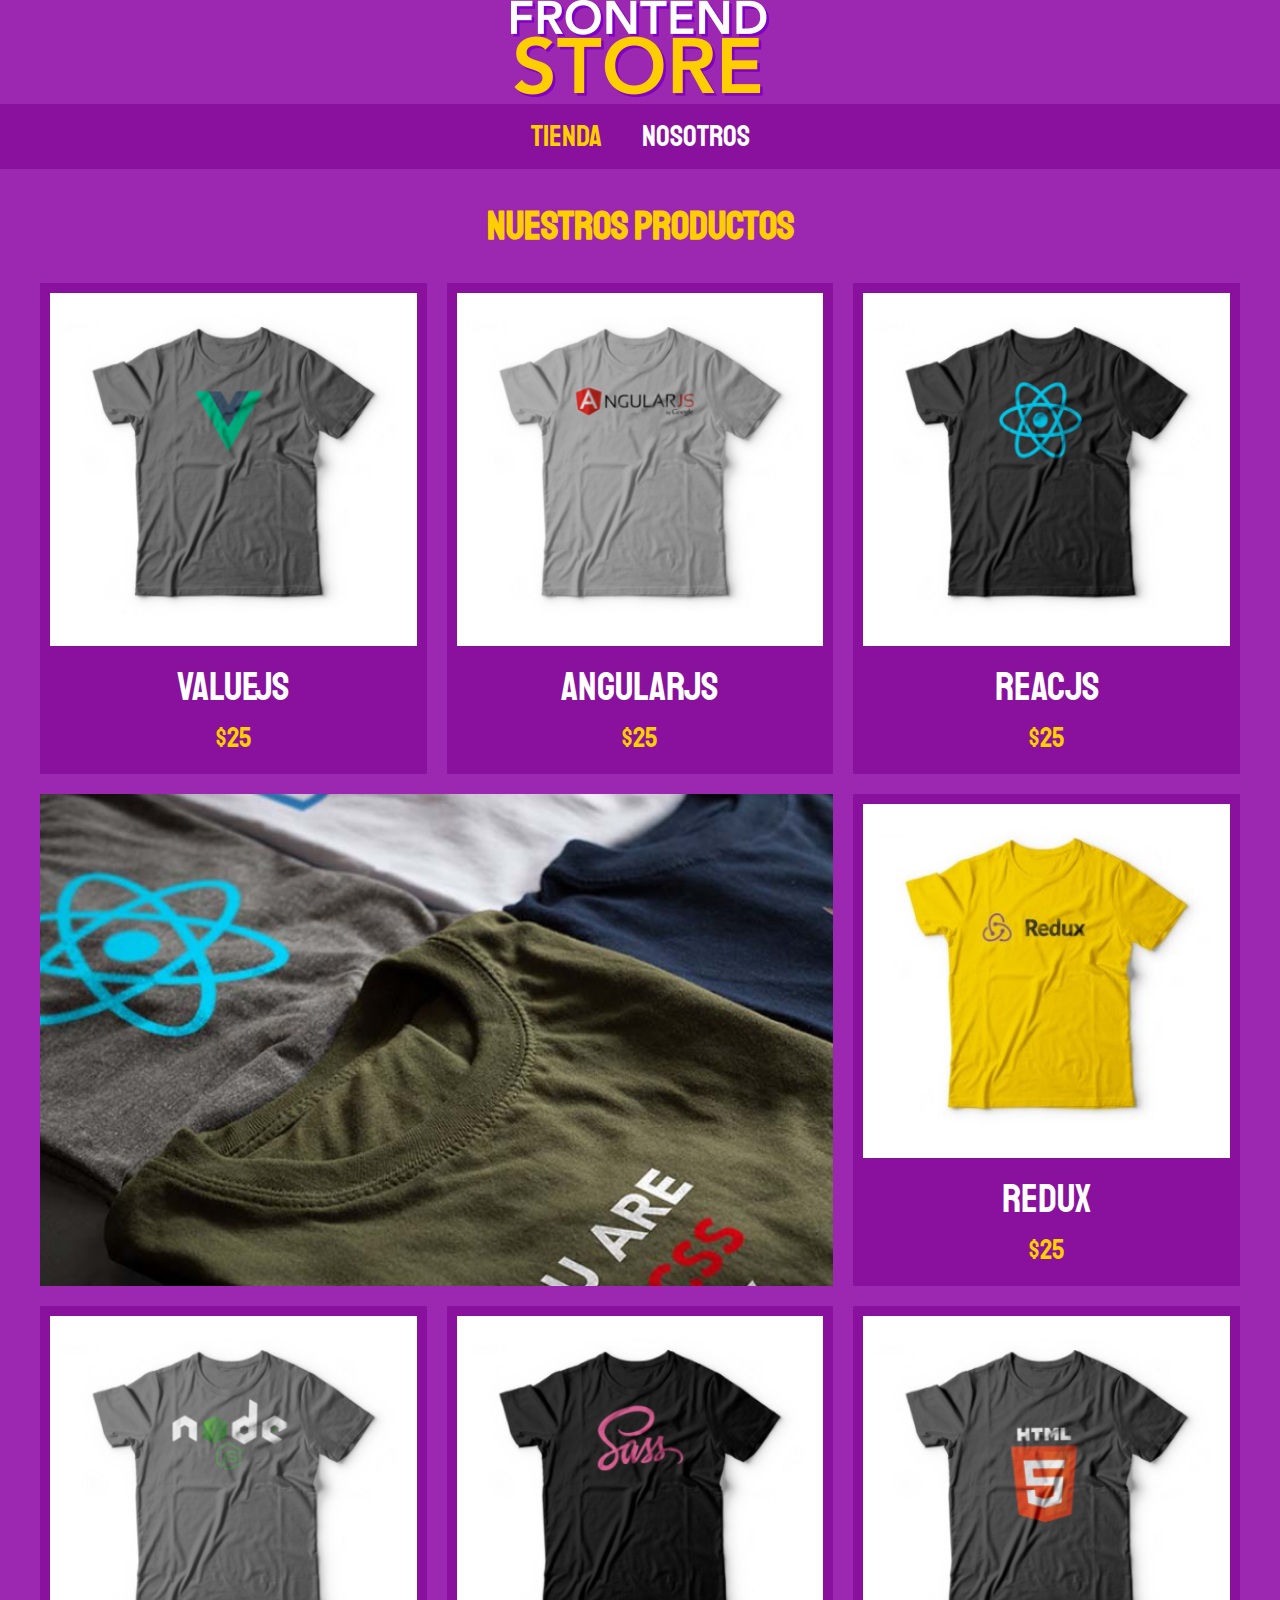
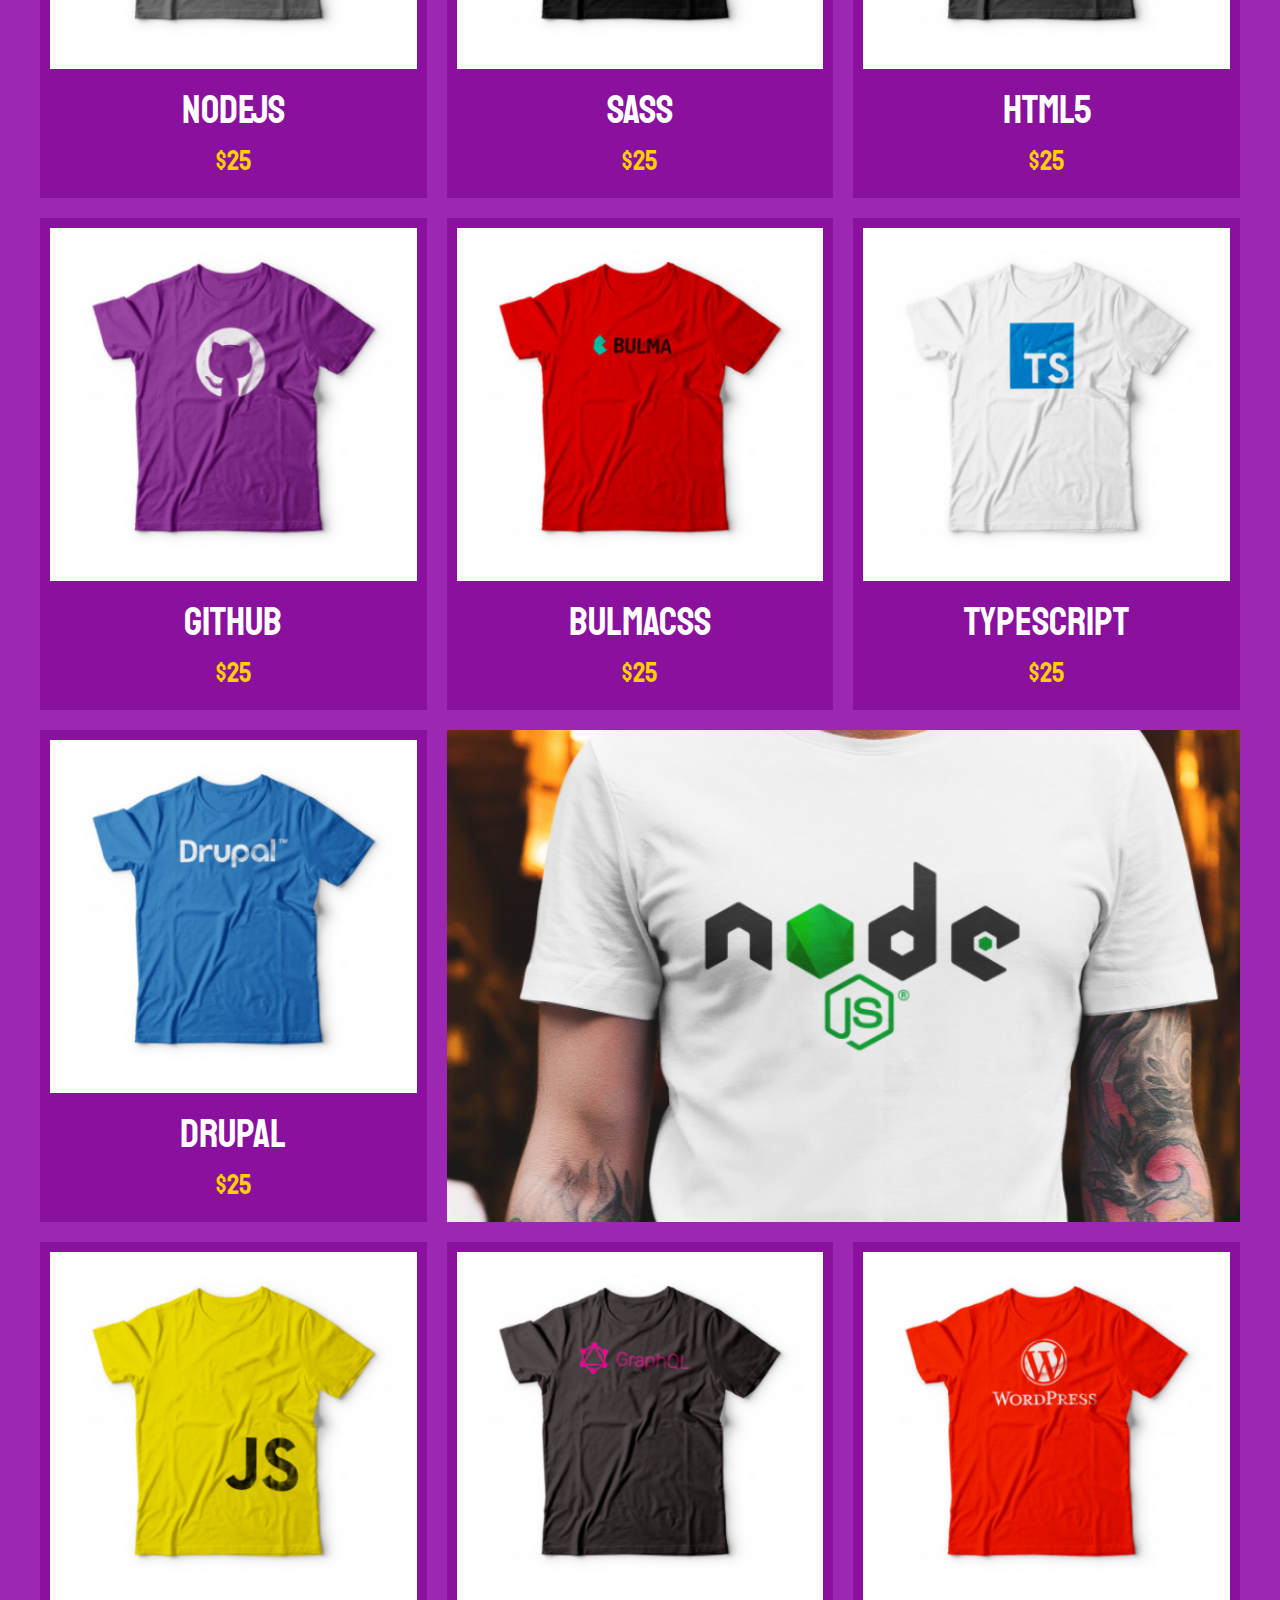
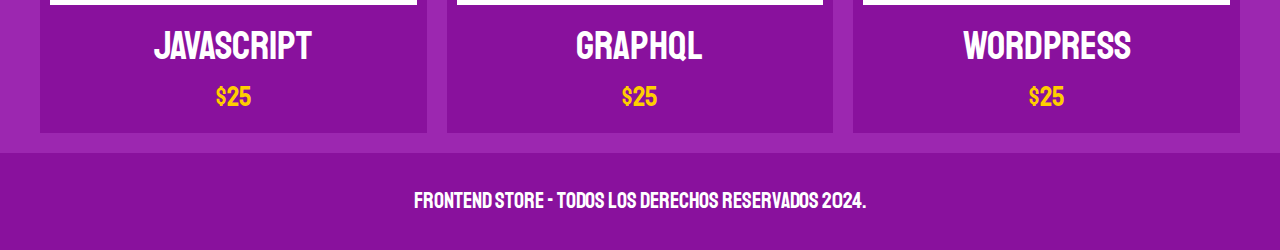
<file: index.html>
<!DOCTYPE html>
<html lang="en">
<head>
    <meta charset="UTF-8">
    <meta name="viewport" content="width=device-width, initial-scale=1.0">
    <title>FrontEnd Store</title>
    <link rel="stylesheet" href="css/normalize.css">
    <link href="https://fonts.googleapis.com/css2?family=Staatliches&display=swap" rel="stylesheet">
    <link rel="stylesheet" href="css/style.css">

    
</head>
<body>
    <header class="header">
        <a href="index.html">
            <img class="header__logo" src="img/logo.png" alt="Logotipo">
        </a>
    </header>
    <nav class="navegacion">
        <a class="navegacion--enlace navegacion--enlace--activo" href="index.html">Tienda</a>
        <a class="navegacion--enlace" href="nosotros.html">Nosotros</a>
    </nav>

    <main class="contenedor">
        <h1>Nuestros Productos</h1>

        <div class="grid">
            <div class="producto">
                <a href="producto.html">
                    <img  class="producto__imagen" src="img/1.jpg" alt="imagen camisa">
                    <div class="producto__informacion">
                        <p class="producto__nombre">ValueJS</p>
                        <p class="producto__precio">$25</p>
                    </div>
                </a>
            </div> <!--.producto-->
            <div class="producto">
                <a href="producto.html">
                    <img  class="producto__imagen" src="img/2.jpg" alt="imagen camisa">
                    <div class="producto__informacion">
                        <p class="producto__nombre">AngularJS</p>
                        <p class="producto__precio">$25</p>
                    </div>
                </a>
            </div> <!--.producto-->
            <div class="producto">
                <a href="producto.html">
                    <img  class="producto__imagen" src="img/3.jpg" alt="imagen camisa">
                    <div class="producto__informacion">
                        <p class="producto__nombre">ReacJS</p>
                        <p class="producto__precio">$25</p>
                    </div>
                </a>
            </div> <!--.producto-->
            <div class="producto">
                <a href="producto.html">
                    <img  class="producto__imagen" src="img/4.jpg" alt="imagen camisa">
                    <div class="producto__informacion">
                        <p class="producto__nombre">Redux</p>
                        <p class="producto__precio">$25</p>
                    </div>
                </a>
            </div> <!--.producto-->
            <div class="producto">
                <a href="producto.html">
                    <img  class="producto__imagen" src="img/5.jpg" alt="imagen camisa">
                    <div class="producto__informacion">
                        <p class="producto__nombre">NodeJS</p>
                        <p class="producto__precio">$25</p>
                    </div>
                </a>
            </div> <!--.producto-->
            <div class="producto">
                <a href="producto.html">
                    <img  class="producto__imagen" src="img/6.jpg" alt="imagen camisa">
                    <div class="producto__informacion">
                        <p class="producto__nombre">SASS</p>
                        <p class="producto__precio">$25</p>
                    </div>
                </a>
            </div> <!--.producto-->
            <div class="producto">
                <a href="producto.html">
                    <img  class="producto__imagen" src="img/7.jpg" alt="imagen camisa">
                    <div class="producto__informacion">
                        <p class="producto__nombre">HTML5</p>
                        <p class="producto__precio">$25</p>
                    </div>
                </a>
            </div> <!--.producto-->
            <div class="producto">
                <a href="producto.html">
                    <img  class="producto__imagen" src="img/8.jpg" alt="imagen camisa">
                    <div class="producto__informacion">
                        <p class="producto__nombre">GitHub</p>
                        <p class="producto__precio">$25</p>
                    </div>
                </a>
            </div> <!--.producto-->
            <div class="producto">
                <a href="producto.html">
                    <img  class="producto__imagen" src="img/9.jpg" alt="imagen camisa">
                    <div class="producto__informacion">
                        <p class="producto__nombre">BulmaCSS</p>
                        <p class="producto__precio">$25</p>
                    </div>
                </a>
            </div> <!--.producto-->
            <div class="producto">
                <a href="producto.html">
                    <img  class="producto__imagen" src="img/10.jpg" alt="imagen camisa">
                    <div class="producto__informacion">
                        <p class="producto__nombre">TypeScript</p>
                        <p class="producto__precio">$25</p>
                    </div>
                </a>
            </div> <!--.producto-->
            <div class="producto">
                <a href="producto.html">
                    <img  class="producto__imagen" src="img/11.jpg" alt="imagen camisa">
                    <div class="producto__informacion">
                        <p class="producto__nombre">Drupal</p>
                        <p class="producto__precio">$25</p>
                    </div>
                </a>
            </div> <!--.producto-->
            <div class="producto">
                <a href="producto.html">
                    <img  class="producto__imagen" src="img/12.jpg" alt="imagen camisa">
                    <div class="producto__informacion">
                        <p class="producto__nombre">JavaScript</p>
                        <p class="producto__precio">$25</p>
                    </div>
                </a>
            </div> <!--.producto-->
            <div class="producto">
                <a href="producto.html">
                    <img  class="producto__imagen" src="img/13.jpg" alt="imagen camisa">
                    <div class="producto__informacion">
                        <p class="producto__nombre">GraphQL</p>
                        <p class="producto__precio">$25</p>
                    </div>
                </a>
            </div> <!--.producto-->
            <div class="producto">
                <a href="producto.html">
                    <img  class="producto__imagen" src="img/14.jpg" alt="imagen camisa">
                    <div class="producto__informacion">
                        <p class="producto__nombre">WordPress</p>
                        <p class="producto__precio">$25</p>
                    </div>
                </a>
            </div> <!--.producto-->
            <div class="grafico grafico--camisa"></div>
            <div class="grafico grafico--node"></div>
        </div>
    </main>

    <footer class="footer">
    <p class="footer__texto">FrontEnd Store - Todos los derechos reservados 2024.</p>    
    </footer>
</body>
</html>
</file>
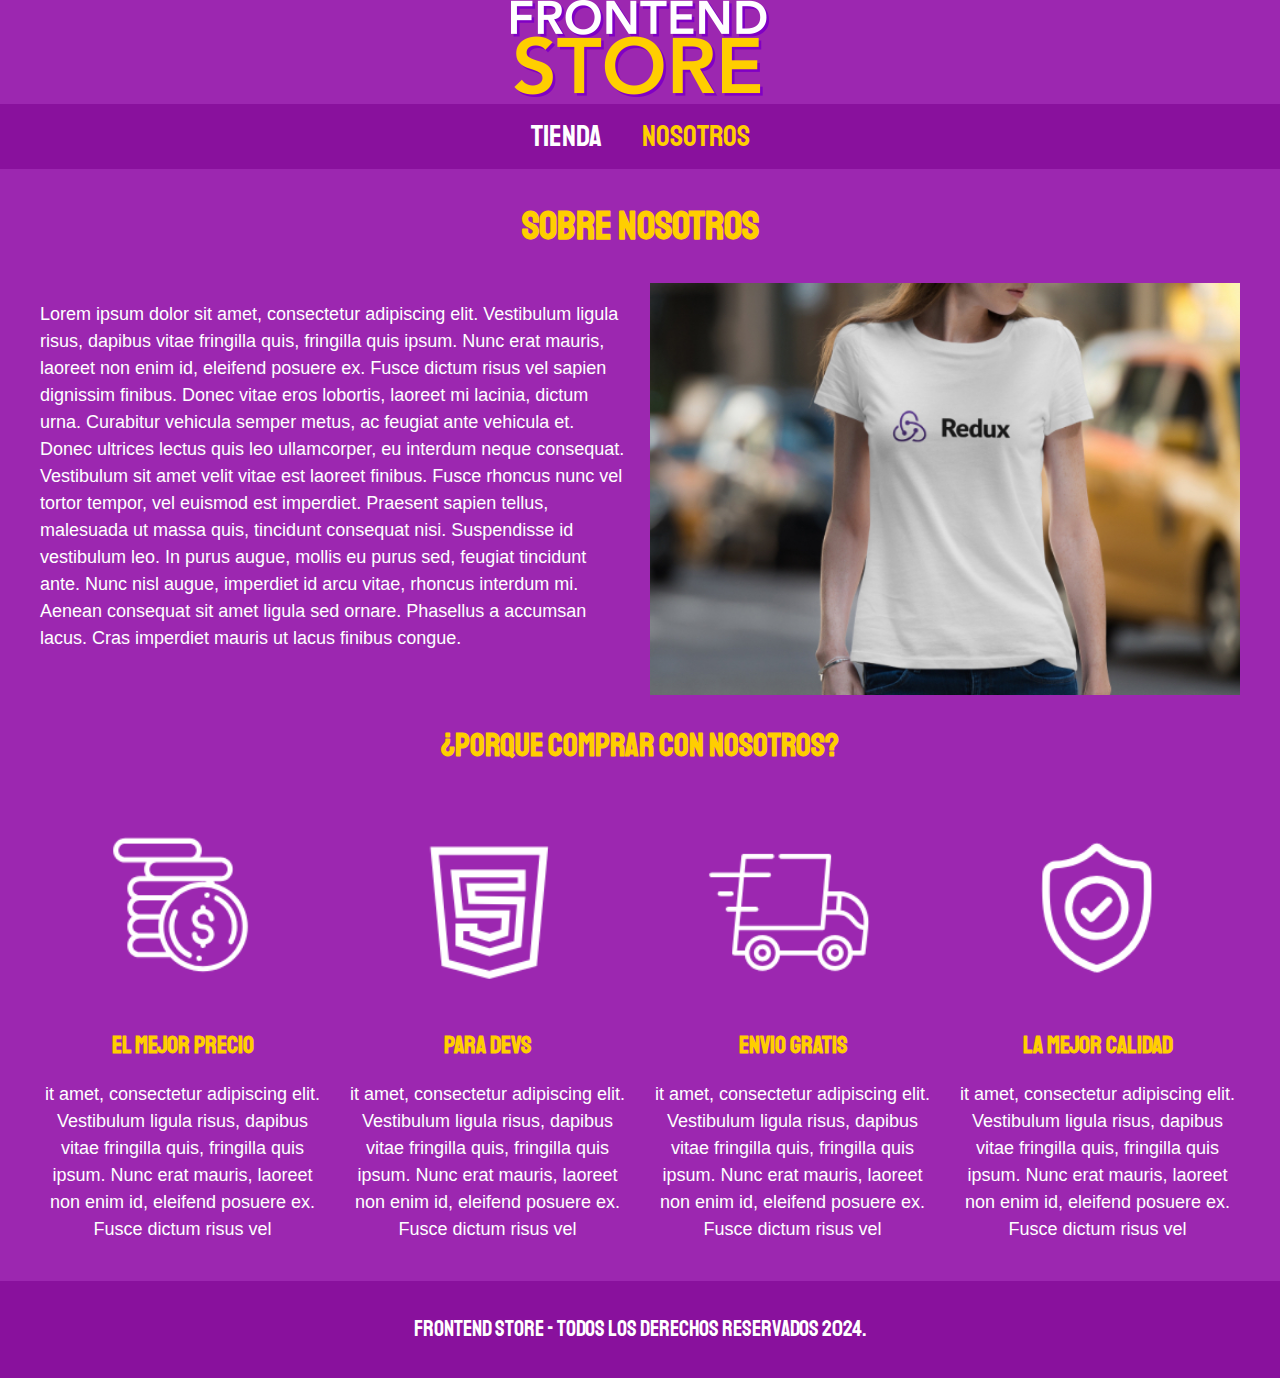
<file: nosotros.html>
<!DOCTYPE html>
<html lang="en">
<head>
    <meta charset="UTF-8">
    <meta name="viewport" content="width=device-width, initial-scale=1.0">
    <title>FrontEnd Store</title>
    <link rel="stylesheet" href="css/normalize.css">
    <link href="https://fonts.googleapis.com/css2?family=Staatliches&display=swap" rel="stylesheet">
    <link rel="stylesheet" href="css/style.css">

    
</head>
<body>
    <header class="header">
        <a href="index.html">
            <img class="header__logo" src="img/logo.png" alt="Logotipo">
        </a>
    </header>
    <nav class="navegacion">
        <a class="navegacion--enlace" href="index.html">Tienda</a>
        <a class="navegacion--enlace navegacion--enlace--activo" href="nosotros.html">Nosotros</a>
    </nav>

    <main class="contenedor">
        <h1>Sobre nosotros</h1>
        <div class="grid2">
            <div class="grid2__contenido">
                <p>Lorem ipsum dolor sit amet, consectetur adipiscing elit. Vestibulum ligula risus, dapibus vitae fringilla quis, fringilla quis ipsum. Nunc erat mauris, laoreet non enim id, eleifend posuere ex. 
                    Fusce dictum risus vel sapien dignissim finibus. Donec vitae eros lobortis, laoreet mi lacinia, dictum urna. Curabitur vehicula semper metus, ac feugiat ante vehicula et. Donec ultrices lectus
                    quis leo ullamcorper, eu interdum neque consequat. Vestibulum sit amet velit vitae est laoreet finibus. Fusce rhoncus nunc vel tortor tempor, vel euismod est imperdiet. Praesent sapien tellus,
                    malesuada ut massa quis, tincidunt consequat nisi. Suspendisse id vestibulum leo. In purus augue, mollis eu purus sed, feugiat tincidunt ante. Nunc nisl augue, imperdiet id arcu vitae, rhoncus 
                    interdum mi. Aenean consequat sit amet ligula sed ornare. Phasellus a accumsan lacus. Cras imperdiet mauris ut lacus finibus congue.
                </p>
            
                
            </div>
            
            <img class="grid2__img" src="img/nosotros.jpg" alt="imagen nosotros">
        </div>
      

    </main>
    <section class="contenedor comprar">
        <h2 class="comprar__titulo">¿Porque comprar con nosotros?</h2>
        <div class="bloques">
            <div class="bloque">
                <img class="bloque__img" src="img/icono_1.png" alt="porque comprar">
                <h3 class="bloque__titulo">El mejor precio</h3>
                <p>
                    it amet, consectetur adipiscing elit. Vestibulum ligula risus, dapibus vitae fringilla quis, fringilla quis ipsum. Nunc erat mauris, laoreet non enim id, eleifend posuere ex. 
                    Fusce dictum risus vel  
                </p> 
            </div><!--.bloque-->
                <div class="bloque">
                    <img class="bloque__img" src="img/icono_2.png" alt="porque comprar">
                    <h3 class="bloque__titulo">Para devs</h3>
                    <p>
                        it amet, consectetur adipiscing elit. Vestibulum ligula risus, dapibus vitae fringilla quis, fringilla quis ipsum. Nunc erat mauris, laoreet non enim id, eleifend posuere ex. 
                        Fusce dictum risus vel  
                    </p> 
                </div><!--.bloque-->

            <div class="bloque">
                <img class="bloque__img" src="img/icono_3.png" alt="porque comprar">
                <h3 class="bloque__titulo">Envio gratis</h3>
                <p>
                    it amet, consectetur adipiscing elit. Vestibulum ligula risus, dapibus vitae fringilla quis, fringilla quis ipsum. Nunc erat mauris, laoreet non enim id, eleifend posuere ex. 
                    Fusce dictum risus vel  
                </p> 
            </div><!--.bloque-->
                <div class="bloque">
                    <img class="bloque__img" src="img/icono_4.png" alt="porque comprar">
                    <h3 class="bloque__titulo">La mejor calidad</h3>
                    <p>
                        it amet, consectetur adipiscing elit. Vestibulum ligula risus, dapibus vitae fringilla quis, fringilla quis ipsum. Nunc erat mauris, laoreet non enim id, eleifend posuere ex. 
                        Fusce dictum risus vel  
                    </p> 
                </div><!--.bloque-->

        </div> <!--.bloques-->
    </section>
    <footer class="footer">
    <p class="footer__texto">FrontEnd Store - Todos los derechos reservados 2024.</p>    
    </footer>
</body>
</html>
</file>
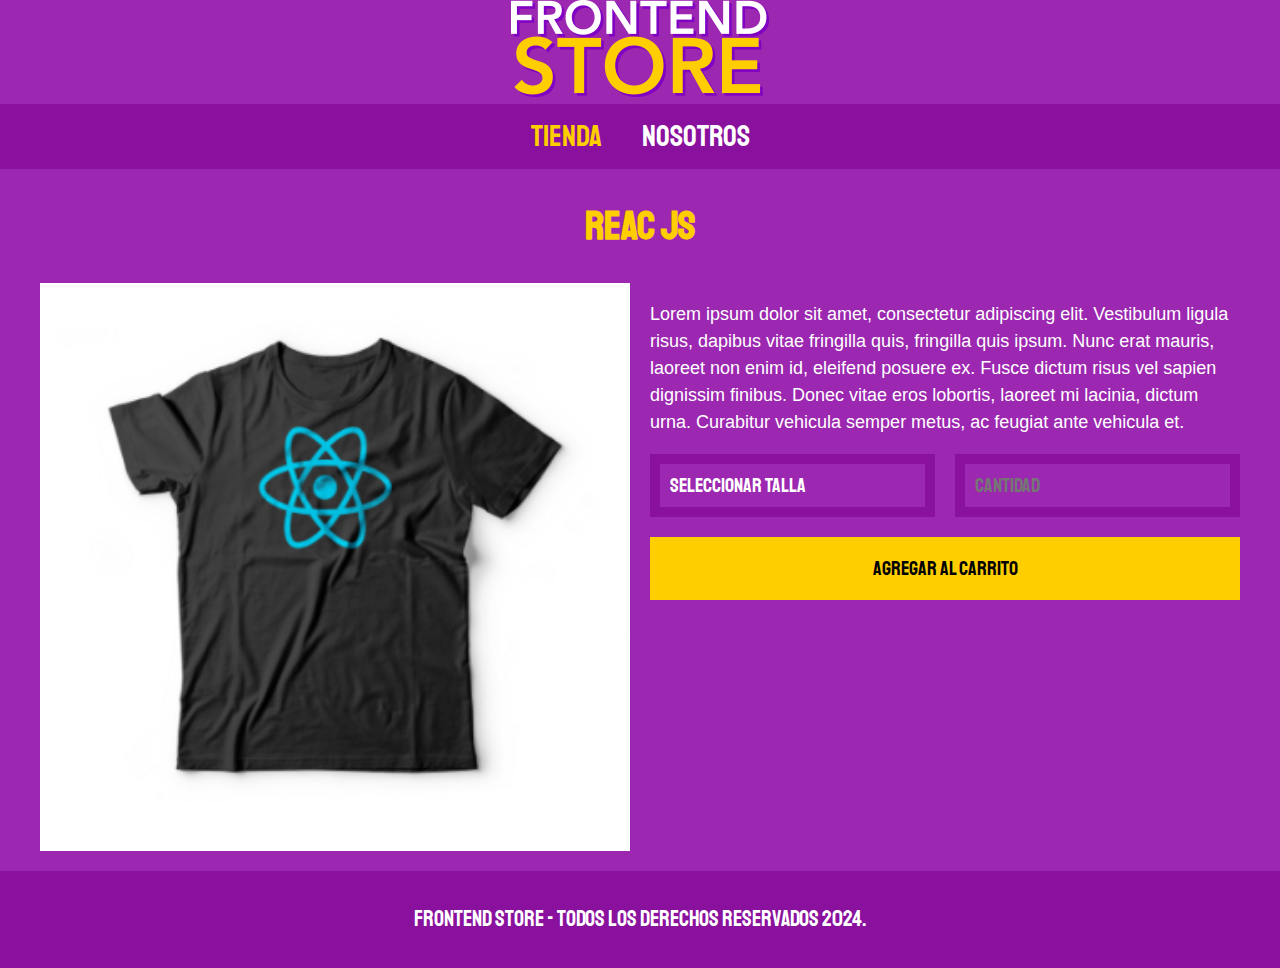
<file: producto.html>
<!DOCTYPE html>
<html lang="en">
<head>
    <meta charset="UTF-8">
    <meta name="viewport" content="width=device-width, initial-scale=1.0">
    <title>FrontEnd Store</title>
    <link rel="stylesheet" href="css/normalize.css">
    <link href="https://fonts.googleapis.com/css2?family=Staatliches&display=swap" rel="stylesheet">
    <link rel="stylesheet" href="css/style.css">

    
</head>
<body>
    <header class="header">
        <a href="index.html">
            <img class="header__logo" src="img/logo.png" alt="Logotipo">
        </a>
    </header>
    <nav class="navegacion">
        <a class="navegacion--enlace navegacion--enlace--activo" href="index.html">Tienda</a>
        <a class="navegacion--enlace" href="nosotros.html">Nosotros</a>
    </nav>

    <main class="contenedor">
        <h1>Reac JS</h1>

        <div class="camisa">
            <img class="camisa__img" src="img/3.jpg" alt="Imagen camisa reac">
            <div class="camisa__contenido">
                <p>Lorem ipsum dolor sit amet, consectetur adipiscing elit. Vestibulum ligula risus, dapibus vitae fringilla quis, fringilla quis ipsum. Nunc erat mauris, laoreet non enim id, eleifend posuere ex. 
                Fusce dictum risus vel sapien dignissim finibus. Donec vitae eros lobortis, laoreet mi lacinia, dictum urna. Curabitur vehicula semper metus, ac feugiat ante vehicula et.
                </p>
                <form class="formulario">
                    <select class="formulario__campo">
                        <option disabled selected>Seleccionar Talla</option>
                        <option>Chica</option>
                        <option>Mediana</option>
                        <option>Grande</option>
                    </select>
                    <input class="formulario__campo" type="number" placeholder="Cantidad" min="1">
                    <input class="formulario__submit" type="submit" value="Agregar al carrito">
                </form>
            </div>

        </div>
    </main>

    <footer class="footer">
    <p class="footer__texto">FrontEnd Store - Todos los derechos reservados 2024.</p>    
    </footer>
</body>
</html>
</file>
<file: css/style.css>
:root{
    --primario:#9C27B0;
    --primarioOscuro:#89119D;
    --secundario: #FFCE00;
    --secundarioOscuro: rgb(233,287,2);
    --blanco: #FFF;
    --negro: #000;
    --fuentePrincipal: 'Staatliches', cursive;
}

html{
    box-sizing: border-box;
    font-size: 62.5%;
  }
*, *:before, *:after {
    box-sizing: inherit;
  }

/* Globales*/

body{
    background-color: var(--primario);
    font-size: 1.6rem;
    line-height: 1.5;
}

p{
    font-size: 1.8rem;
    font-family: Arial, Helvetica, sans-serif;
    color: var(--blanco);
}

a{
    text-decoration: none;
}

img {
    width:100%;
}

.contenedor{
    max-width: 120rem;
    margin: 0 auto;
}

h1, h2, h3{
    text-align: center;
    color: var(--secundario);
    font-family: var(--fuentePrincipal);
}
h1{
    font-size: 4rem;
}
h2{
    font-size: 3.2rem;
}
h3{
    font-size: 2.4rem;
}
/*Header*/
.header{
    display:flex;
    justify-content: center;

}

.header--logo{
    margin: 3rem 0;
}
/*Footer*/
.footer{
    background-color: var(--primarioOscuro);
    padding: 1rem 0;
    margin-top: 2rem;
}
.footer__texto{
    font-family: var(--fuentePrincipal);
    text-align: center;
    font-size: 2.2rem;
}

/*Navegacion*/

.navegacion{
    background-color: var(--primarioOscuro);
    padding: 1rem 0;
    display: flex;
    justify-content: center;
    gap: 2rem; /**Forma nueva*/

}
/*gap es una tecnologia nueva, por ende no es soporada en todos los navegadores
para eso la solucion es agregar un margin right de 2 rem*/
.navegacion--enlace:last-of-type{
    margin-right: 0;
}

.navegacion--enlace{
    font-family: var(--fuentePrincipal);
    color: var(--blanco);
    font-size: 3rem;
    margin-right:2rem ;

}
.navegacion--enlace--activo, 
.navegacion--enlace:hover{
    color: var(--secundario);
}
/*Grid*/
.grid{
    display: grid;
    grid-template-columns: repeat(2, 1fr);
    gap: 2rem;
}
@media (min-width: 768px){
    .grid{
        grid-template-columns: repeat(3, 1fr);
    }

}
/*Nosotros*/
.grid2{
    display: grid;
    grid-template-columns: repeat(1, auto);
    
}
.grid2__img{
    grid-row: 1/2;
}
@media (min-width: 768PX){
    .grid2{
        display: grid;
        grid-template-columns: repeat(2, 1fr);
        column-gap: 2rem;
    }
    .grid2__img{
        grid-column: 2/3;
    }
    
    
}
/*Producto*/

.producto{
    background-color: var(--primarioOscuro);
    padding: 1rem;
}

.producto__imagen{
    width: 100%;

}

.producto__informacion{

}

.producto__nombre{
    font-size: 4rem;

}

.producto__precio{
    font-size: 2.8rem;
    color: var(--secundario);
}

.producto__nombre,
.producto__precio{
    font-family: var(--fuentePrincipal);
    margin: 1rem 0;
    text-align: center;
    line-height: 1.2;
}

/*Graficos*/
.grafico{
    min-height: 30rem;
    background-repeat: no-repeat;
    background-size: cover;
    grid-column:1/3;
}
.grafico--camisa{
    grid-row: 2/3;
    background-image: url(../img/grafico1.jpg);
}
.grafico--node{
    background-image: url(../img/grafico2.jpg);
    grid-row: 8/9;

}
@media (min-width: 768px){
    .grafico--node{
        grid-row: 5/6;
        grid-column: 2/4;
    }
    
}

/*Bloques*/
.bloques{
    display: grid;
    grid-template-columns: repeat(2, 1fr);
    gap: 2rem;
}

@media (min-width: 768px){
    .bloques{
        grid-template-columns: repeat(4, 1fr);
    }
}
.bloque{
    text-align: center;
}

.bloque__titulo{
    margin: 0;
}

/*Pagina producto*/
@media (min-width: 768px){
    .camisa{
        display: grid;
        grid-template-columns: repeat(2, 1fr);
        column-gap: 2rem;

    }
}

.formulario{
    display: grid;
    grid-template-columns: repeat(2, 1fr);
    gap: 2rem;


}

.formulario__campo{
/*          ancho tipo   color*/
    border: 1rem solid var(--primarioOscuro);
    background-color: transparent;
    color: var(--blanco);
    font-size: 2rem;
    font-family: var(--fuentePrincipal);
    padding: 1rem;
    appearance: none;
}

.formulario__submit{
    background-color: var(--secundario);
    border: none;
    font-size: 2rem;
    font-family: var(--fuentePrincipal);
    padding: 2rem;
    transition: background-color 1.3s ease;
    grid-column: 1/3;
}

.formulario__submit:hover{
    cursor: pointer;
    background-color: var(--secundarioOscuro);
}
</file>
